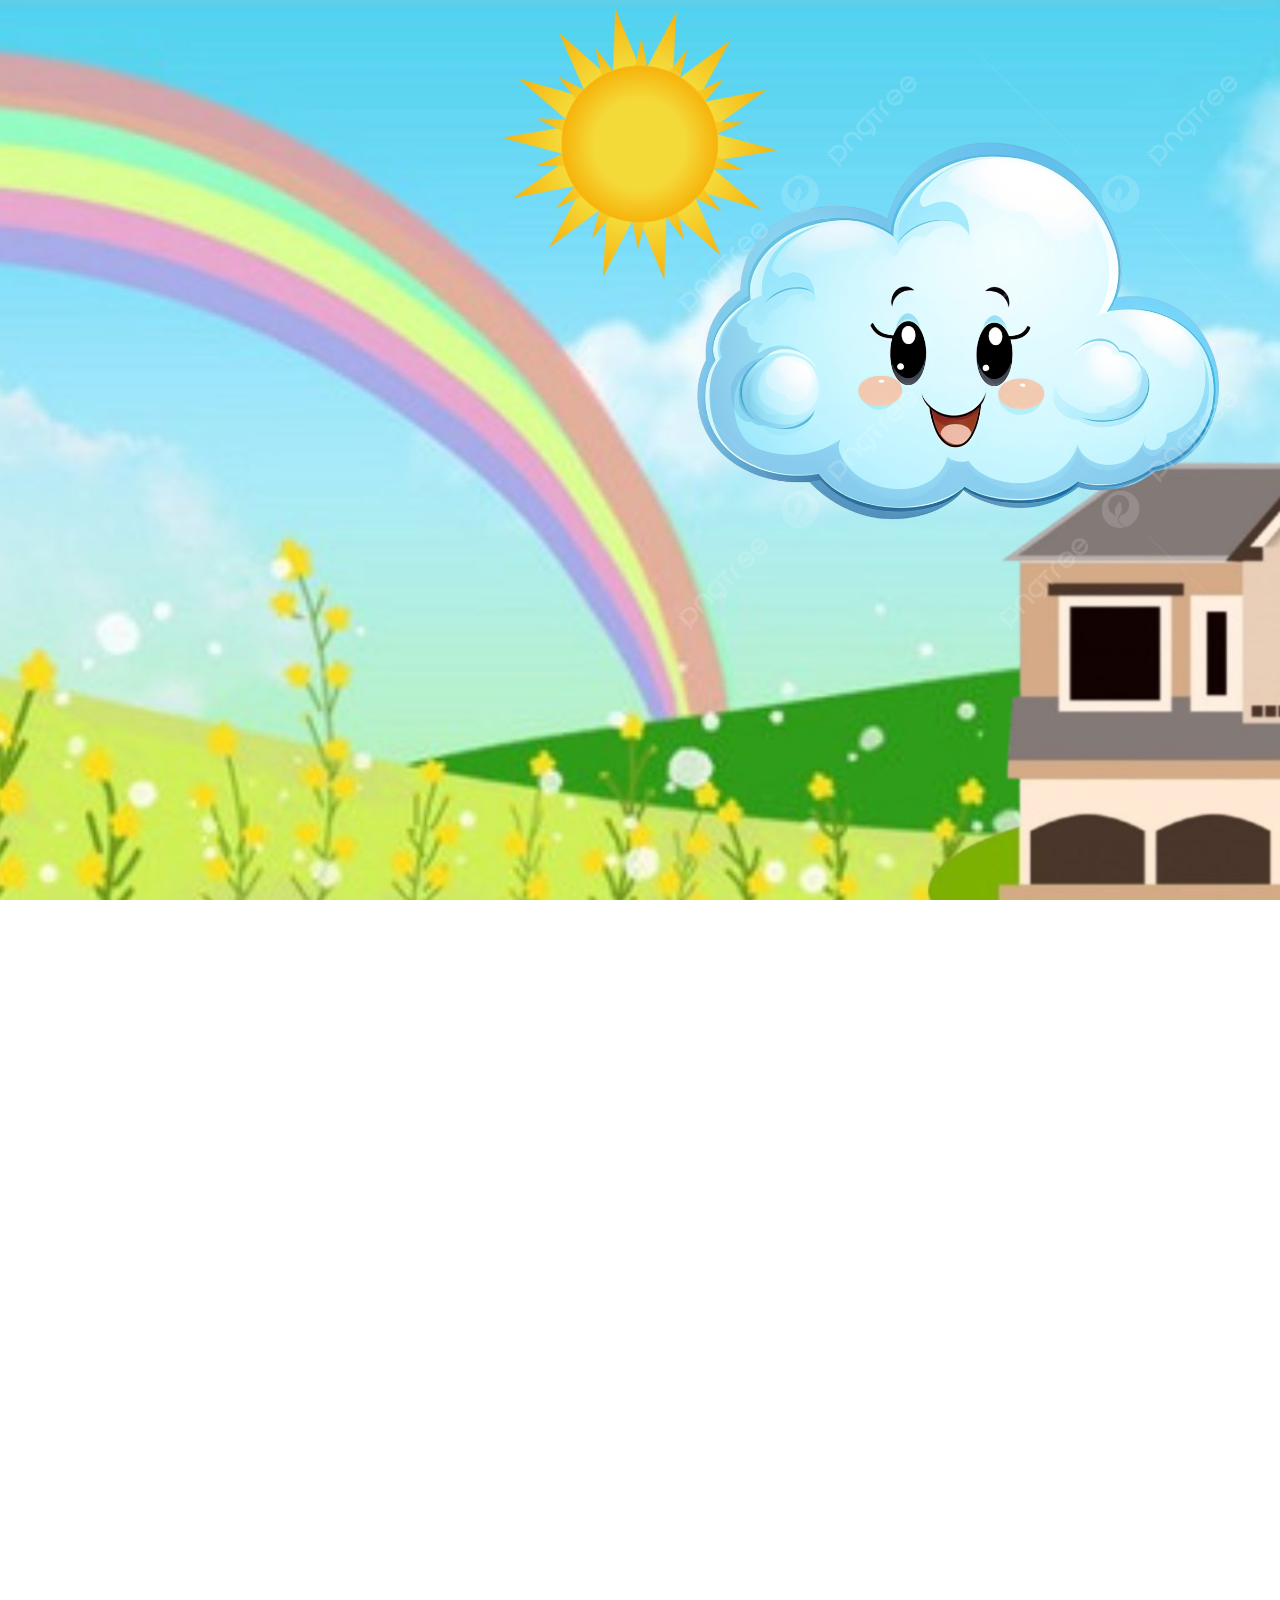
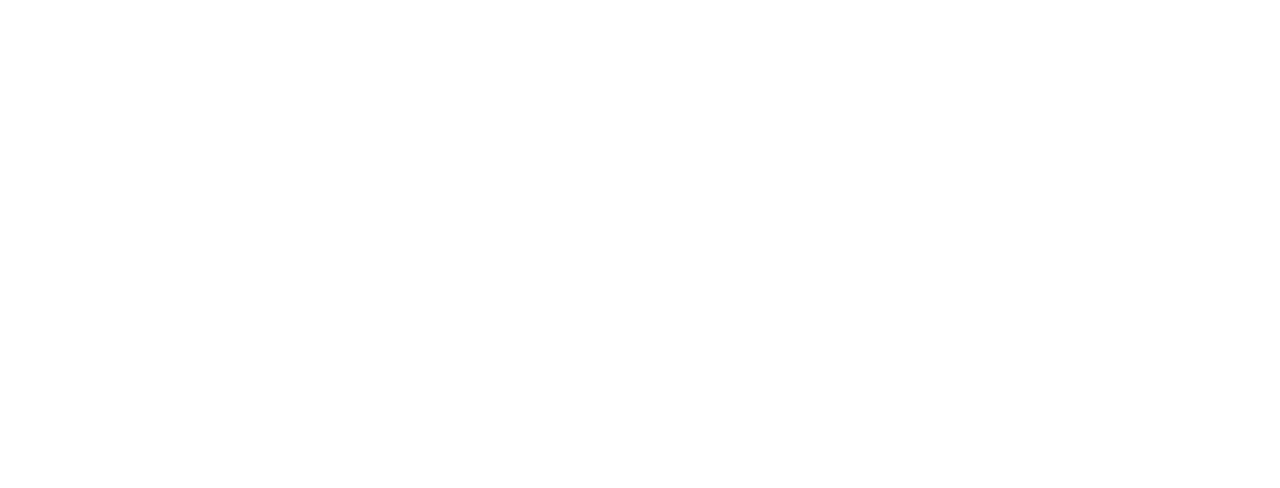
<file: Dia13/index.html>
<!DOCTYPE html>
<html lang="en">
<head>
    <meta charset="UTF-8">
    <meta name="viewport" content="width=device-width, initial-scale=1.0">
    <title>Animations</title>
    <link rel="stylesheet" href="style/style.css">
</head>
<body>
    <div class="solecito"> <img id="sol" src="./img/solecito.png" alt=""></div>
    <div class="nubes"> <img id= "nube" src="./img/nube.png" alt=""></div>
    <div class="gotas">
        <img class="gotita" src="./img/gota.png">
        <img class="gotita" src="./img/gota.png">
        <img class="gotita" src="./img/gota.png">
        <img class="gotita" src="./img/gota.png">
        <img class="gotita" src="./img/gota.png">
        <img class="gotita" src="./img/gota.png">
        <img class="gotita" src="./img/gota.png">
        <img class="gotita" src="./img/gota.png">
        <img class="gotita" src="./img/gota.png">
        <img class="gotita" src="./img/gota.png">
        <img class="gotita" src="./img/gota.png">
        <img class="gotita" src="./img/gota.png">
        <img class="gotita" src="./img/gota.png">
        <img class="gotita" src="./img/gota.png">
        <img class="gotita" src="./img/gota.png">
        <img class="gotita" src="./img/gota.png">
        <img class="gotita" src="./img/gota.png">
        <img class="gotita" src="./img/gota.png">
        <img class="gotita" src="./img/gota.png">
        <img class="gotita" src="./img/gota.png">
    </div>
    <div class="florcita"><img id="tulipan" src="./img/tulipan.png" ></div>
    <div class="text">
        <p id="n1" class="textico">3</p>
        <p id="n2" class="textico">2</p>
        <p id="n3" class="textico">1</p>
        <p id="accion" class="textico">¡Accion!</p>
    </div>

    </div>
</body>
</html>
</file>
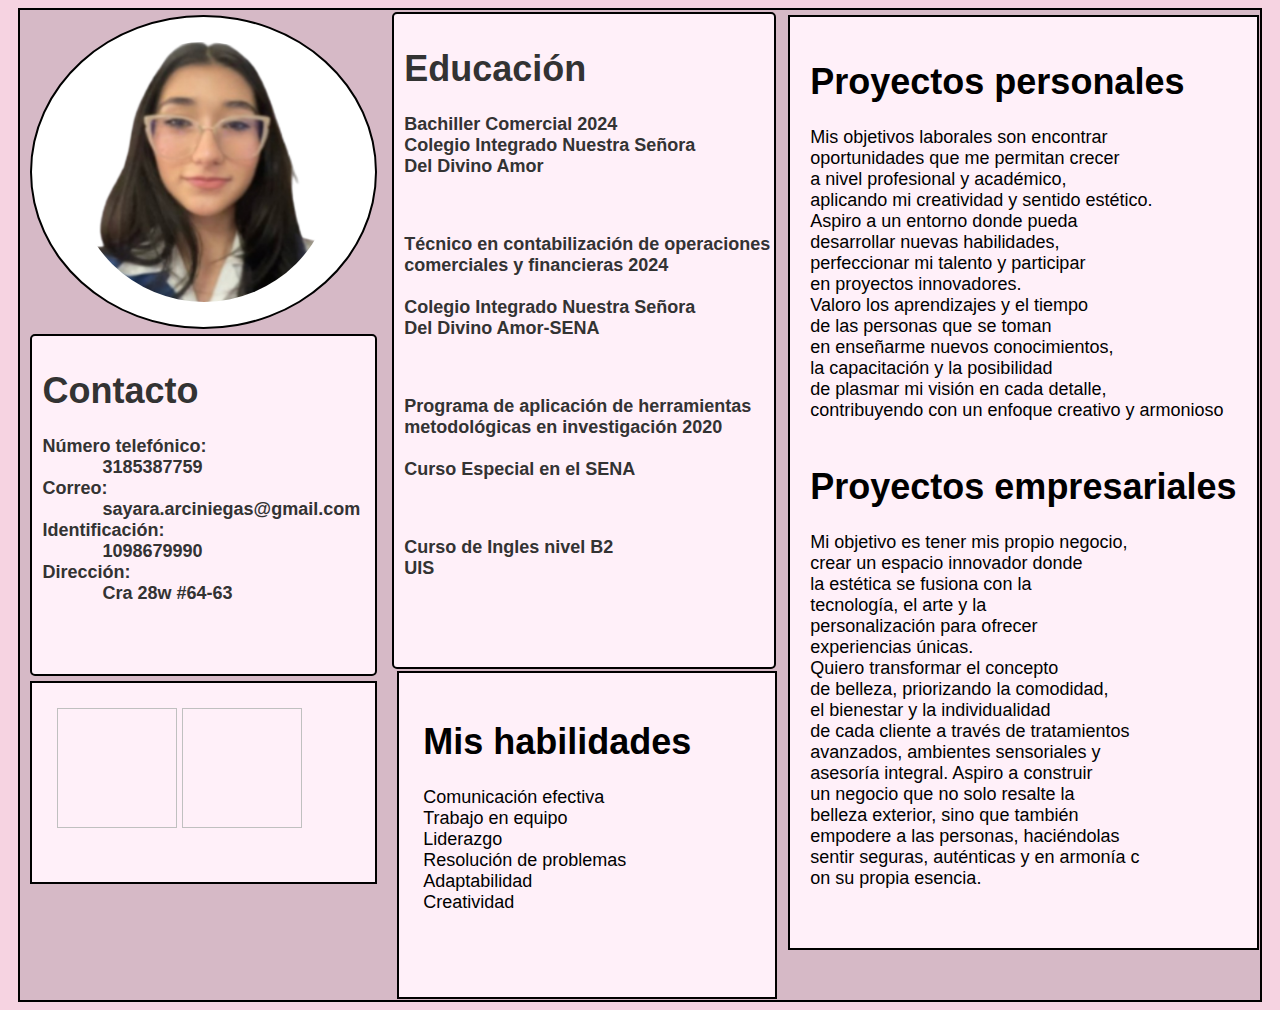
<file: Dia2/index.html>
<!DOCTYPE html>
<!--Hoja de Vida-->
<html>
<head>
    <meta charset="UTF-8">
    <meta http-equiv="X-UA-Compatible" content="IE=edge">
    <meta name="viewport" content="width=device-width, initial-scale=1.0">
    <title>Hoja de Vida</title>
    <link rel="stylesheet" href="./style/style.css">
</head>
<body>
<!--Div para modifcar el content del cada cuadro-->
    <div class="content">
        <div class="columna1">
<!--Div para modifiar las columnas de los contenidos-->
            <div class="columna1_1">
                <img id="foto" src="./foto/foto.png" alt="" width="260" height="260">
<!--Div para la Foto de la Hoja de vida con sus parametros-->
            </div>
            <div class="columna1_2 contacto">
                <!--Div para el desarrollo de la informacion de contacto-->
                <h1>Contacto</h1>
                <pre  style="font-family: 'Arial', sans-serif; "><Strong>Número telefónico:</Strong>
            3185387759
<strong>Correo:</strong>
            sayara.arciniegas@gmail.com 
<strong>Identificación:</strong>
            1098679990
<strong>Dirección:</strong>
            Cra 28w #64-63 
  
                </pre>
            </div>
            <div class="columna1_3">
                <!--Div para los certificados-->
                <img id="foto2"  alt=""
                width="120" height="120">
                <img id="foto3"  alt=""
                width="120" height="120">
                <h1>
            </div>
        </div>

        <div class="columna2">
            <div class="columna2_1 educacion">
                <!--Div para La informacion academica de -->
                <h1>Educación</h1>
                <pre style="font-family: 'Arial', sans-serif; ">
<p>Bachiller Comercial 2024
Colegio Integrado Nuestra Señora 
Del Divino Amor
</p>
<p>Técnico en contabilización de operaciones
comerciales y financieras 2024

Colegio Integrado Nuestra Señora 
Del Divino Amor-SENA</p>
<p>Programa de aplicación de herramientas 
metodológicas en investigación 2020
    
Curso Especial en el SENA
</p>
<p>Curso de Ingles nivel B2
UIS
</p>
                </pre>
            </div>
            <div class="columna2_2">
                <!--Div para las habilidades de la segunda fila-->
                <h1>Mis habilidades</h1>
                <pre style="font-family: 'Arial', sans-serif;">
Comunicación efectiva
Trabajo en equipo
Liderazgo
Resolución de problemas
Adaptabilidad
Creatividad

                </pre>
            </div>
        </div>

        <div class="columna3">
            <!--Div para -->
            <div class="columna3_1">
                <h1>Proyectos personales</h1>
                <pre style="font-family: 'Arial', sans-serif;">
Mis objetivos laborales son encontrar 
oportunidades que me permitan crecer 
a nivel profesional y académico, 
aplicando mi creatividad y sentido estético. 
Aspiro a un entorno donde pueda 
desarrollar nuevas habilidades, 
perfeccionar mi talento y participar 
en proyectos innovadores. 
Valoro los aprendizajes y el tiempo 
de las personas que se toman
en enseñarme nuevos conocimientos, 
la capacitación y la posibilidad
de plasmar mi visión en cada detalle, 
contribuyendo con un enfoque creativo y armonioso
                </pre>

                <h1>Proyectos empresariales</h1>
                <pre style="font-family: 'Arial', sans-serif;">
Mi objetivo es tener mis propio negocio,
crear un espacio innovador donde 
la estética se fusiona con la 
tecnología, el arte y la 
personalización para ofrecer 
experiencias únicas. 
Quiero transformar el concepto 
de belleza, priorizando la comodidad, 
el bienestar y la individualidad 
de cada cliente a través de tratamientos 
avanzados, ambientes sensoriales y 
asesoría integral. Aspiro a construir 
un negocio que no solo resalte la 
belleza exterior, sino que también 
empodere a las personas, haciéndolas 
sentir seguras, auténticas y en armonía c
on su propia esencia.
                </pre>
            </div>
    </div>
</body>
</html>

<!-- Desarrollado por : Sayara Aparicio - C.C:1.098.679.990-->
</file>
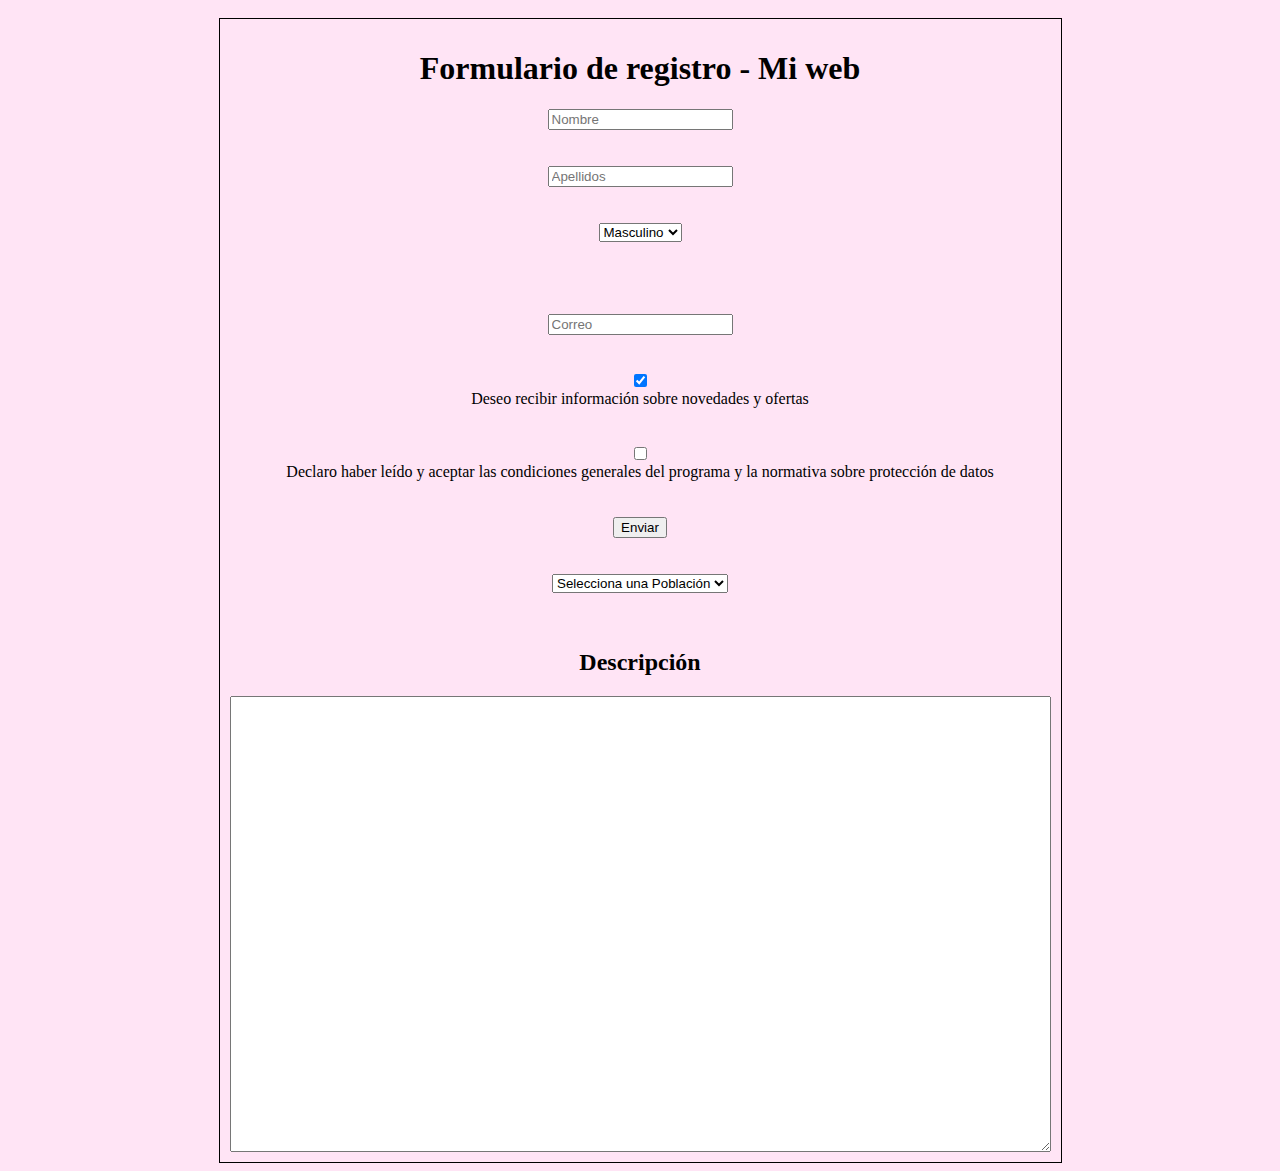
<file: Dia4/index.html>
<!DOCTYPE html>
<html>
<head>
    <title>Formulario de registro - Mi web</title>
    <link rel="stylesheet" type="text/css" href="./style/style.css">
</head>
<body>
    <form class="formulario" action="" method="post">
             <h1>Formulario de registro - Mi web</h1>
        <input class="primero" type="text" name="nombre" id="nombre" placeholder="Nombre" maxlength="50"/>
        <br/>
        <br/>
        <input class="segundo" type="text" name="apellidos" id="apellidos" placeholder="Apellidos" maxlength="50"/>
        <br/>
        <br/>
        <select>
            <option>Masculino</option>
            <option>Femenino</option>
        </select><br><br>
        <br/>
        <br/>
        <input class="tercero" type="email" name="email" id="email" placeholder="Correo"/>
        <br/>
        <br/>
        <input class="cuarto" type="checkbox" name="terminos" id="terminos" checked/>
        <label for="terminos">Deseo recibir información sobre novedades y ofertas</label>
        <br/>
        <br/>
        <input class="quinto" type="checkbox" name="terminos" id="terminos">
        <label for="terminos">Declaro haber leído y aceptar las condiciones generales del programa y la normativa sobre protección de datos</label>
        <br/>
        <br/>
        <input class="sexto" type="submit" value="Enviar"/>
        <br/>
        <br/>
        <select name="Población" id="Población">
            <option value="selecciona">Selecciona una Población</option>
            <option value="Bucaramanga">Bucaramanga</option>
            <option value="Giron">Giron</option>
            <option value="Floridablanca">Floridablanca</option>
            <option value="Piedecuesta">Piedecuesta</option>
        </select>
        <br/>
        <br/>
        <label for="comentarios"><h2>Descripción</h2></label>
        <textarea name="comentarios" id="comentarios" cols="100" rows="30">
        </textarea>

    </form>
</body>
</html>
</file>
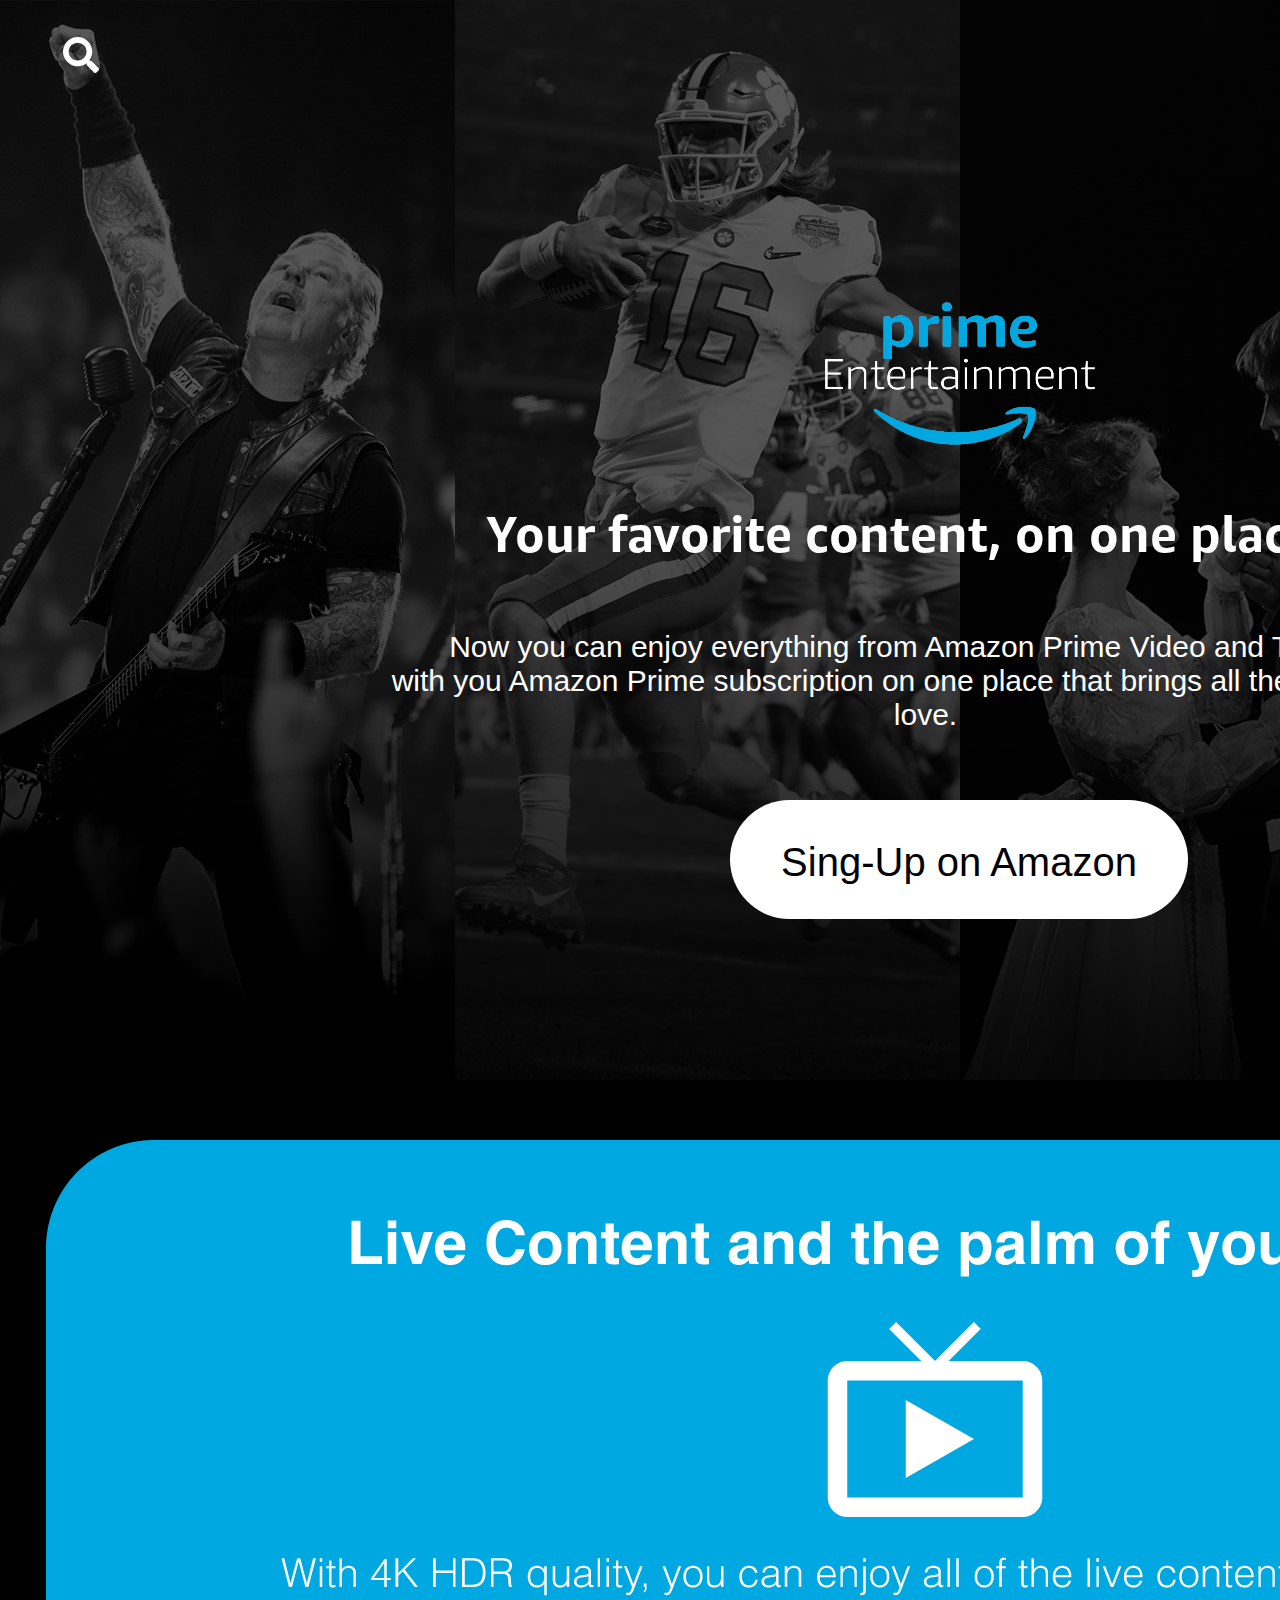
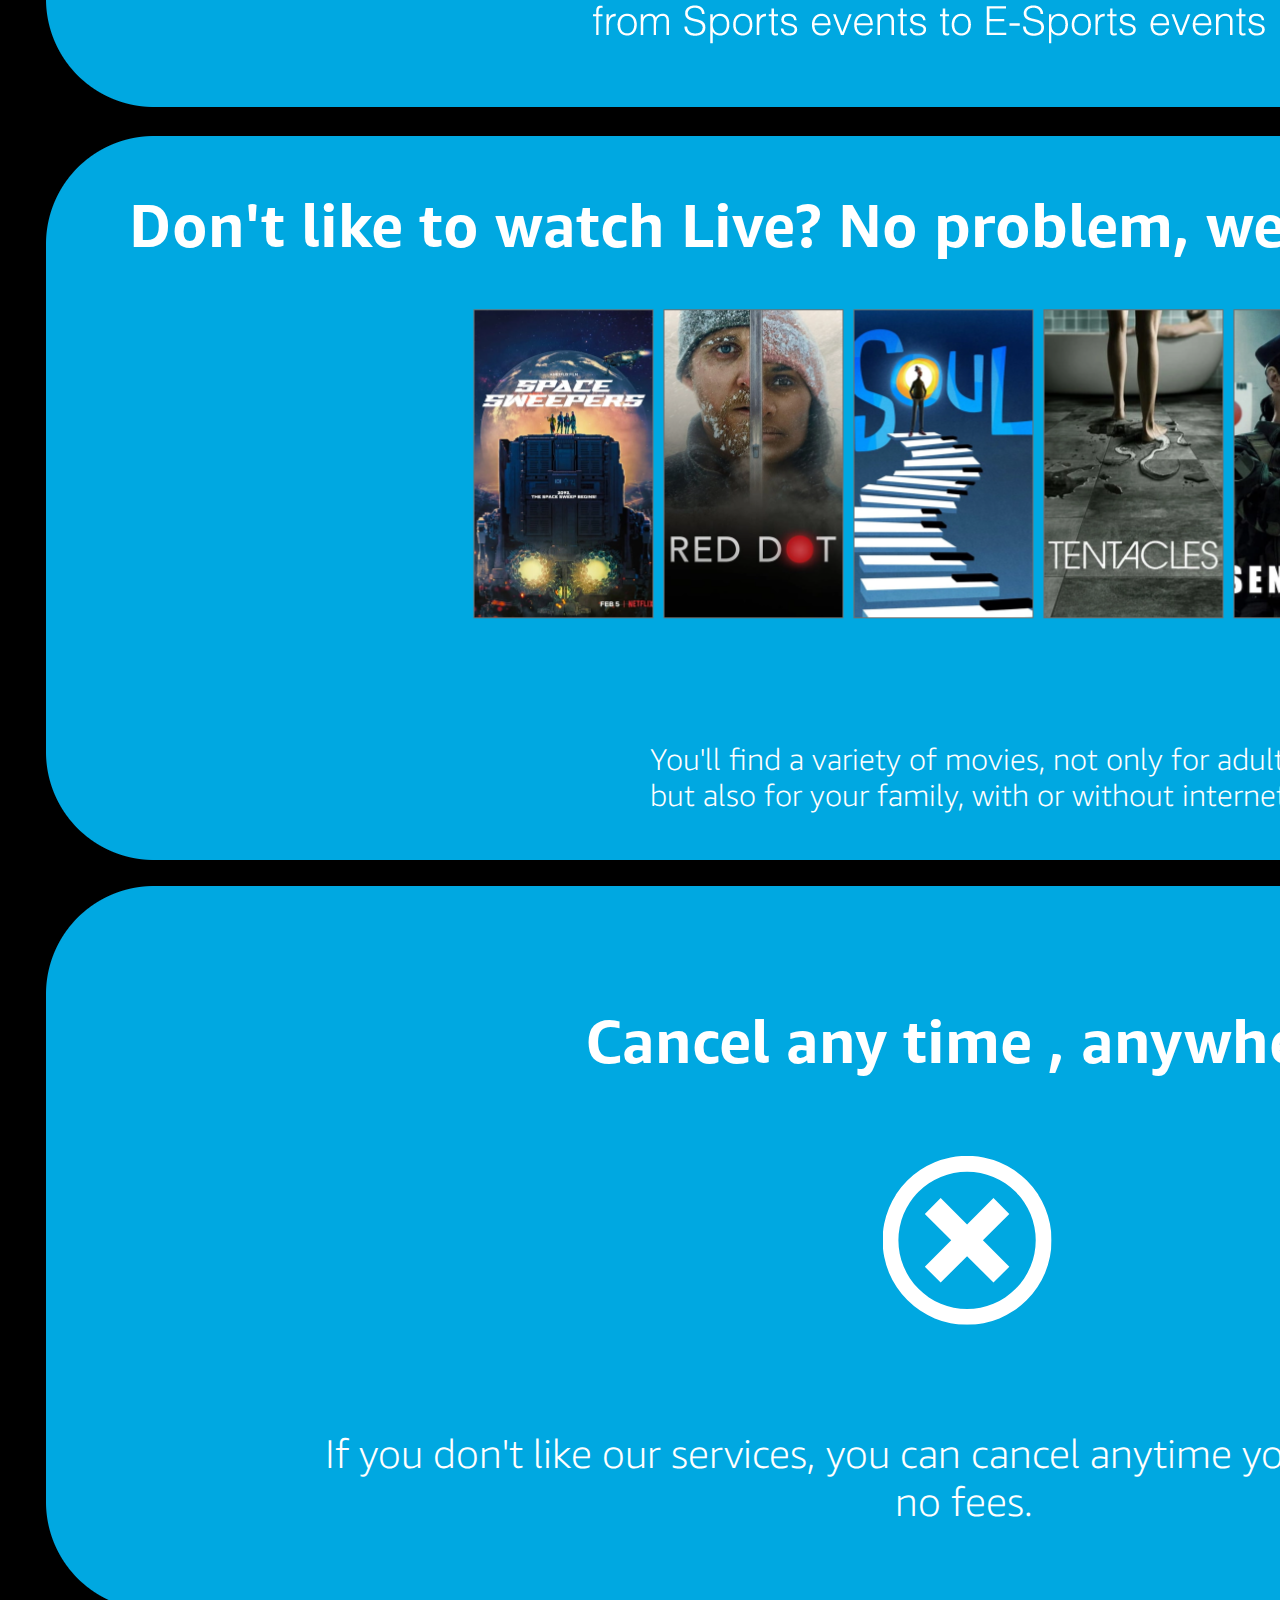
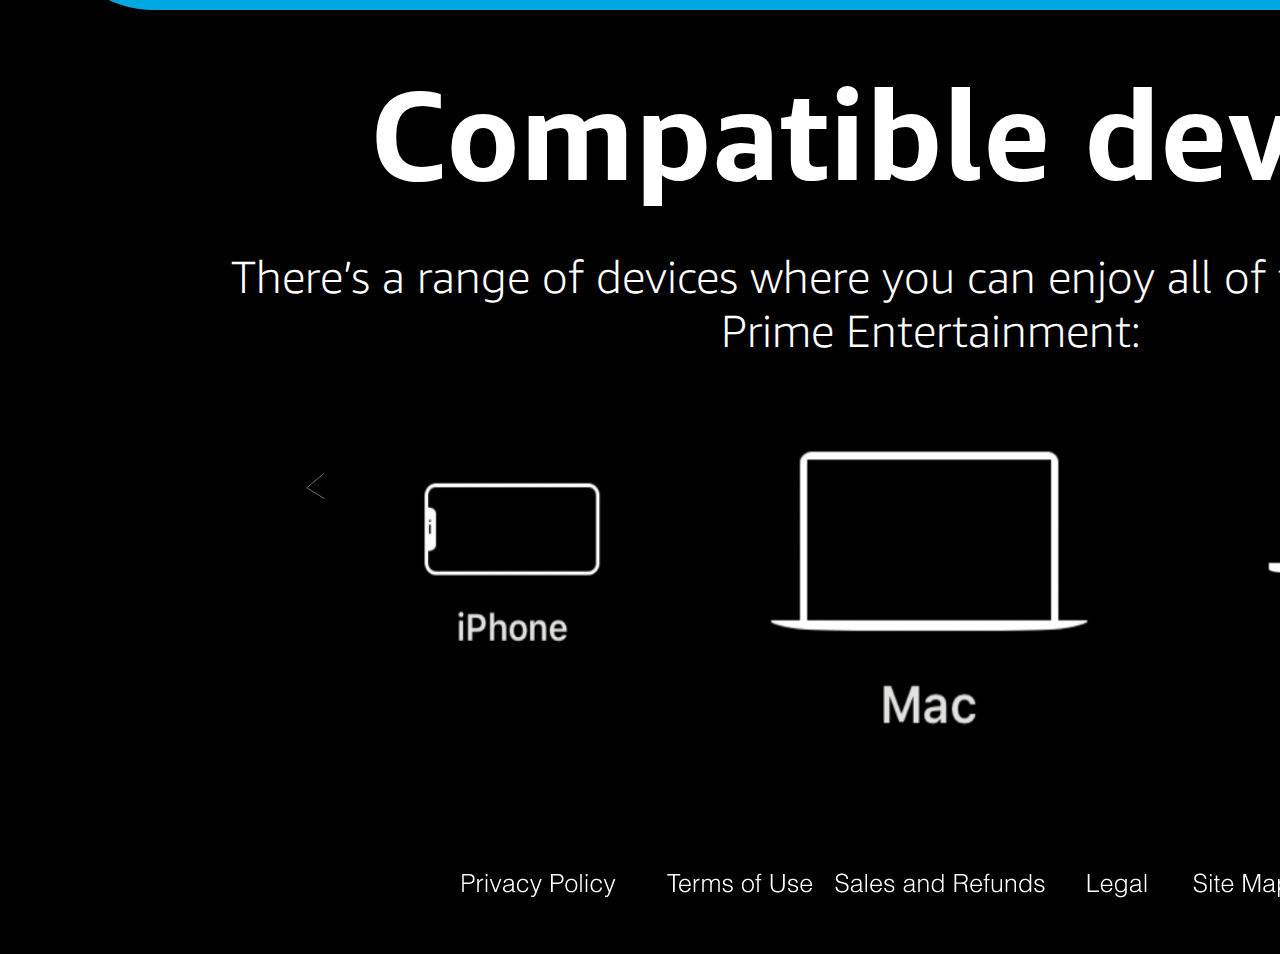
<file: Dia5/index.html>
<!DOCTYPE html>
<html>

<head>
    <title>PrimeVideo</title>
    <link rel="stylesheet" type="text/css" href="./style/style.css">
</head>

<body>
    <img id="foto1" src="./fotos/FondoTwitch.png">
    <img id="foto2" src="./fotos/Icon awesome-search.svg" alt="imagen2">
    <img id="foto3" src="./fotos/LogoPrimeE2.png" alt="imagen3">
    <div class="div1">
        <pre class="log">Login</pre>
    </div>
    <div class="div2">
        <h1 class="d2">Your favorite content, on one place only.</h1>
    </div>
    <div class="div3">
        <pre class="d3">
                 Now you can enjoy everything from Amazon Prime Video and Twitch Prime
           with you Amazon Prime subscription on one place that brings all the entertaiment you
            love.
        </pre>
        <div class="div4">
            <pre class="d4">
Sing-Up on Amazon
        </pre>
        </div>
        <div class="content">
            <img id="ft5" src="./fotos/Group 2.png" alt="content">
        </div>

        <div class="pelis">
            <img id="ft6" src="./fotos/Rectangle 3.png" alt="content">
            <div class="peliculas">
                <h2>Don't like to watch Live? No problem, we got you covered</h2>
                <div class="movie">
                    <img src="./fotos/Rectangle 4.png" alt="">
                    <img src="./fotos/Rectangle 4-1.png" alt="">
                    <img src="./fotos/Rectangle 4-2.png" alt="">
                    <img src="./fotos/Rectangle 4-3.png" alt="">
                    <img src="./fotos/Rectangle 4-4.png" alt="">
                </div>
                <pre id="txt">
You'll find a variety of movies, not only for adults 
but also for your family, with or without internet. 24/7. On demand.</pre>
            </div>
        </div>

        <div class="cancel">
            <img id="ft7" src="./fotos/Rectangle 3.png" alt="">
            <div class="cancelar">
                <h2>Cancel any time , anywhere</h2>
                <img id="iconx" src="./fotos/Icon metro-cancel.svg" alt="">
                <pre>
If you don't like our services, you can cancel anytime you want, no contracts, 
                                                         no fees.
            </pre>
            </div>
        </div>
        <div class="compatible">
            <div class="contenido">
                <h1>Compatible devices</h1><br>
                <pre>There’s a range of devices where you can enjoy all of the content available in 
                                        Prime Entertainment:</pre>
            </div>
            <div class="dispo">
                <img class="flecha" src="./fotos/Flecha.svg" alt="">
                <img class="iphone" src="./fotos/Image 2.png" alt="">
                <img class="mac" src="./fotos/Image 1.png" alt="">
                <img class="pc" src="./fotos/Image 3.png" alt="">
            </div>
            <div class="policy">
                <img class="privacy" src="./fotos/Group 5.png" alt="">
            </div>
        </div>
</body>

</html>
</file>
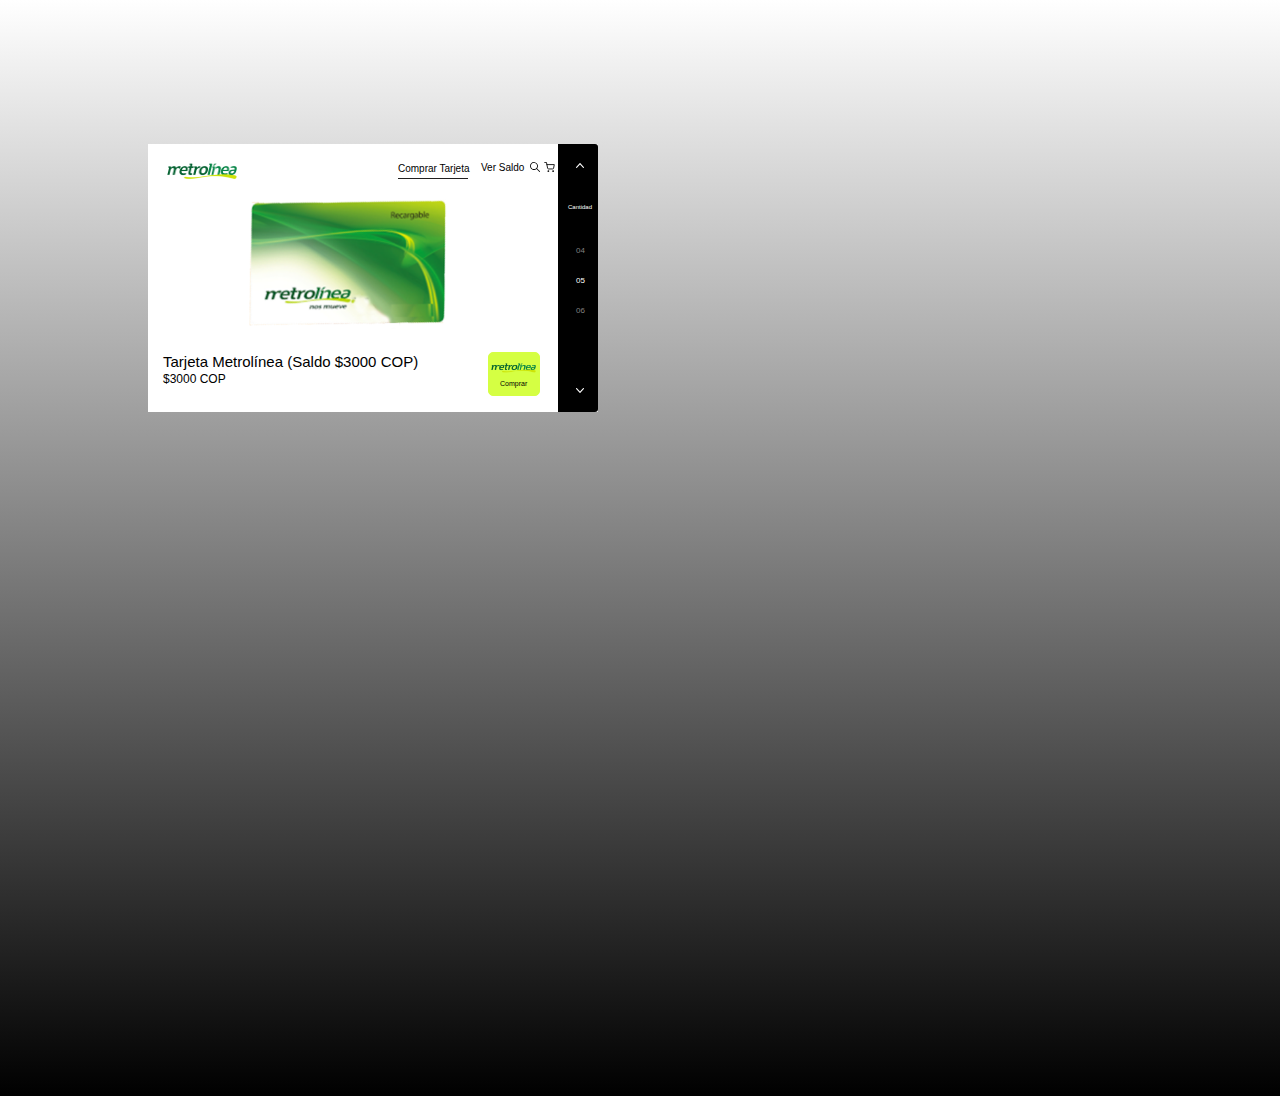
<file: Dia7/index.html>
<!DOCTYPE html>
<html lang="en">
<head>
    <meta charset="UTF-8">
    <meta name="viewport" content="width=device-width, initial-scale=1.0">
    <link rel="stylesheet" href="./style.css/style.css">
    <title>Metrolinea</title>
</head>
<body>
    <div class="blanco">
        <div class="rblanco"></div> 
        <div class="logo">
            <img id="loguito" src="./img/Metrolínea_logo.svg.png" alt="">
            <div class="recverde"></div>
            <div class="content">
                <img id="loguito2" src="./img/Metrolínea_logo.svg.png" alt="">
                <p id="comptarjeta">Comprar Tarjeta</p>
                <img id="Tarjeta" src="./img/Metrolinea.png" alt="">
                <img id="linea" src="./img/Line 1.png" alt="">
                <a href="pagina2.html" class="button">Ver Saldo</a>
                <img id="lupa" src="./img/Icon ionic-ios-search.svg" alt="">
                <img id="carrito" src="./img/Icon feather-shopping-cart.svg" alt="">
                <p class="texto">Tarjeta Metrolínea (Saldo $3000 COP)</p>
                <p class="texto2">$3000 COP</p>
                <p class="comprar"> Comprar</p>
            </div>
    </div>
    <div class="negro"> 
        <div id="rnegro"></div>
        <img id="flechaup" src="./img/Icon ionic-ios-arrow-up.svg">
        <img id="flechadown" src="./img/Icon ionic-ios-arrow-down.svg">
        <p class="n4">04</p>
        <p class="n5">05</p>
        <p class="n6">06</p>
        <div class="cant">
            <p id="cantidad"> Cantidad</p>
        </div>
    </div>
    </div>
</body>
</html>
</file>
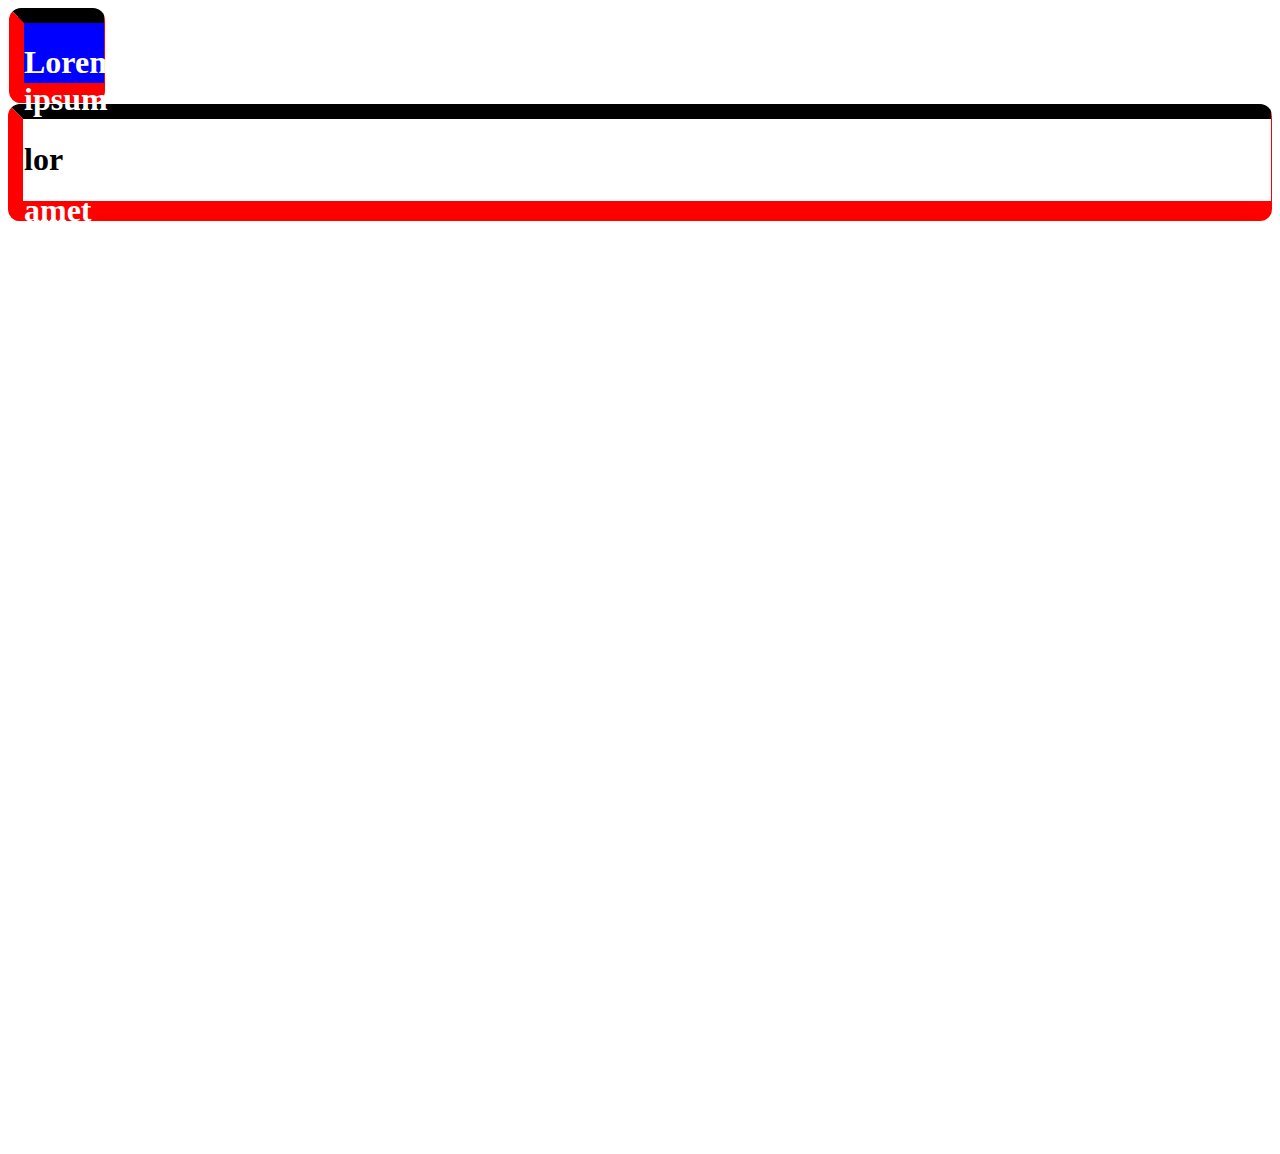
<file: Dia9/index.html>
<!DOCTYPE html>
<html lang="en">
<head>
    <meta charset="UTF-8">
    <meta name="viewport" content="width=device-width, initial-scale=1.0">
    <title>Document</title>
    <link rel="stylesheet" href="./style/style.css">
</head>
<body>
    <!-- Divisiones como modelo de cajas -->
    <div class="div1">
        <h1>Lorem ipsum dolor sit amet consectetur adipisicing elit. Consectetur, necessitatibus voluptate placeat, doloribus voluptas perferendis nisi ullam est officiis impedit, quia doloremque atque nobis ipsum eveniet. Itaque minus voluptatum dolores?</h1>
    </div>
    <div class="div2">
        <h1>lor</h1>
    </div>
    
</body>
</html>
</file>
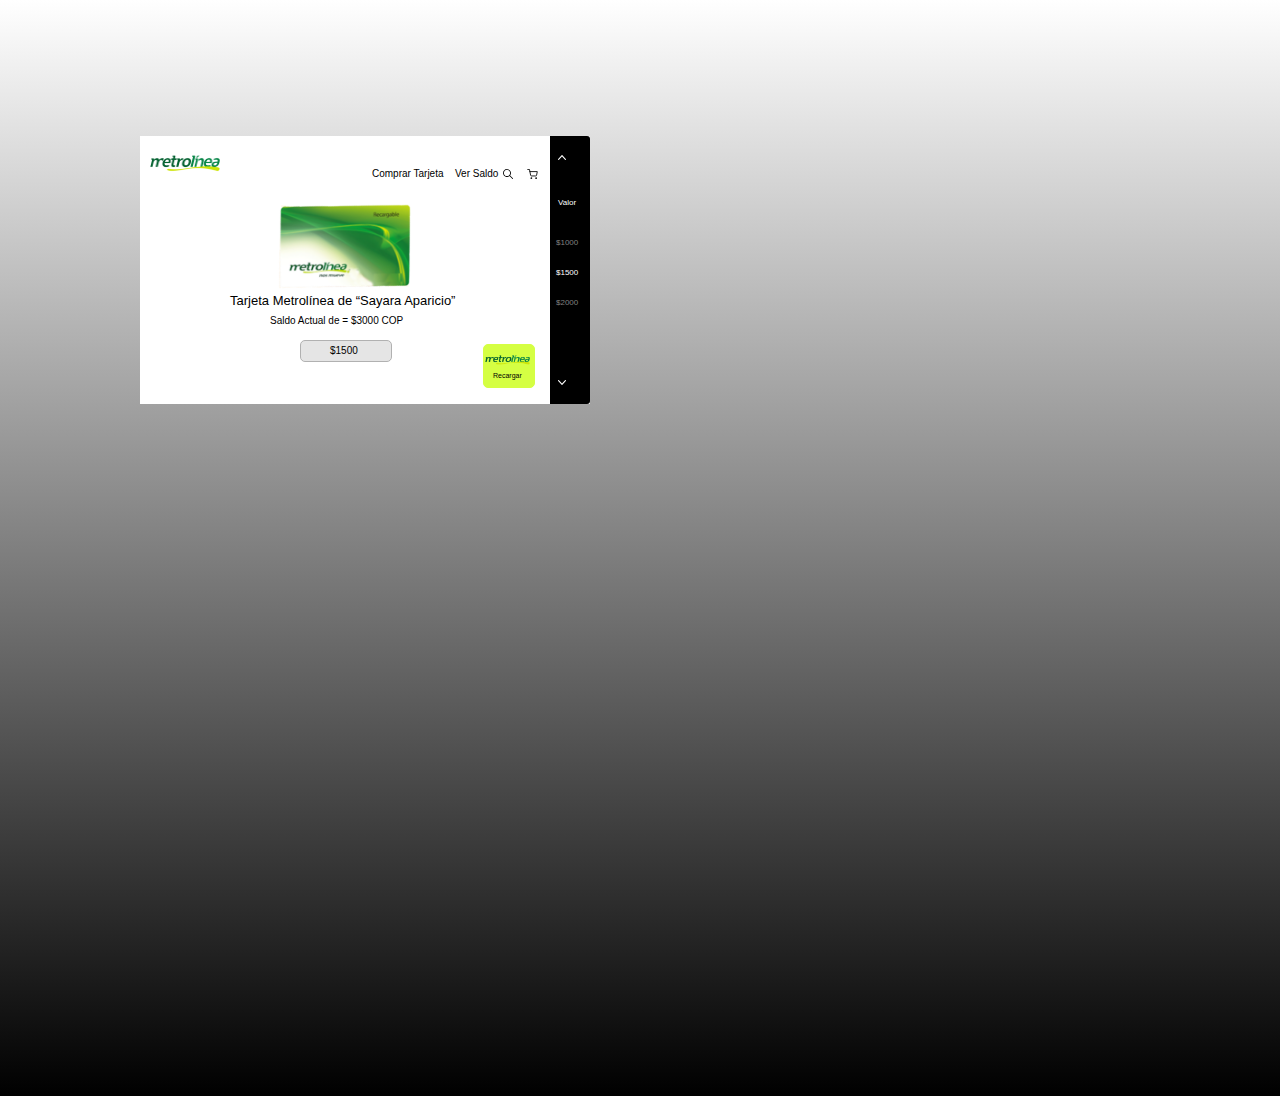
<file: Dia7/pagina2.html>
<!DOCTYPE html>
<html lang="en">
<head>
    <meta charset="UTF-8">
    <meta name="viewport" content="width=device-width, initial-scale=1.0">
    <title>Metrolínea2.0</title>
    <link rel="stylesheet" href="./style.css/style2.css">
</head>
<body>
    <div class="all">
    <div class="cuadritos">
        <div class="rblanco"></div> 
        <img id="loguito" src="./img/Metrolínea_logo.svg.png" alt="">
        <div class="recverde"></div>
    <a href="index.html" class="button">Comprar Tarjeta</a>
    <p id="saldo">Ver Saldo</p>
    <img id="loguito2" src="./img/Metrolínea_logo.svg.png" alt="">
    <img id="lupita" src="./img/Icon ionic-ios-search.svg">
    <img id="carrito" src="./img/Icon feather-shopping-cart.svg" alt="">
    <img id="Tarjeta" src="./img/Metrolinea.png" alt="">
    <p class="texto">Tarjeta Metrolínea de “Sayara Aparicio”</p>
    <p class="texto2">Saldo Actual de = $3000 COP</p>
    <p class="recarga"> Recargar</p>
    <div class="rectangulo">
    </div>
    <p class="mil"> $1500 </p>
    </div>
    <div class="rnegro">
        <div id="rnegro"></div> 
        <img id="flechaup" src="./img/Icon ionic-ios-arrow-up.svg">
        <img id="flechadown" src="./img/Icon ionic-ios-arrow-down.svg">
        <p class="valor">Valor</p>
        <p class="milpesos">$1000</p>
        <p class="milqui">$1500</p>
        <p class="dosmil">$2000</p>

    </div>
    </div>
    
</body>
</html>
</file>
<file: Dia13/style/style.css>
body {
    margin: 0;
    image-rendering: auto;
    background: url('../img/fondo.jpg');
    background-size: cover;
    background-attachment: fixed;
}

.solecito {
    display: flex;
    justify-content: center;
}

#sol {
    width: 40%;
    height: 40%;
    top: 0;
    animation: sol 15s linear;
 

}

@keyframes sol {
    0% {opacity: 0;}
    100% {opacity: 1;}
  }


.nubes{
    display: flex;
    justify-content: flex-end;
    height: 100vh;
}
#nube {  
    width: 50%;
    height: 70%;
    position: absolute;
    top: 4%;
    animation: nubesita 2s forwards ease-in-out;

}
@keyframes nubesita{
    from{
        transform: translateX(100vw);
    }
    to{
        transform: translateX(-600px);
    }
}

@font-face {
    font-family: 'myFont';
    src: url(../font/Muthiara\ demo\ version.otf);
    color: pink;
}

.text {
    position: absolute;
    top: 30%;
    left: 50%;
    display: flex;
    justify-content: center;
    align-items: center;
    height: 100vh;
    flex-direction: column;
    font-family: 'myFont';
}

.textico {
    position: absolute;
    opacity: 0;
    animation: conteo 1s linear forwards;
    font-size: 100px;
    font-family: 'myFont'; 
}

#n1 {
    animation-delay: 0.2s;
}

#n2 {
    animation-delay: 0.5s;
}

#n3 {
    animation-delay: 1s;
}

#accion {
    animation-delay: 1.5s;
    font-weight: bold;
    color: rgb(255, 135, 191);
}

@keyframes conteo {
    0% {
        opacity: 0;
        transform: scale(0.5);
    }

    50% {
        opacity: 1;
        transform: scale(1.2);
    }

    100% {
        opacity: 0;
        transform: scale(1);
    }
}

.gotita {
    position: absolute;
    width: 20px; 
    visibility: hidden;
    animation: caer 5s linear infinite, desaparecer 0s linear forwards;
    opacity: 10;
  }
  
  @keyframes caer {
    from {
      transform: translateY(-1050px) ; visibility: visible;;
      opacity: 20;
    }
    to {
      transform: translateY(100vh);
      opacity: 0;
    }
  }

  @keyframes desaparecer {
    to {
      opacity: 0;
      visibility: hidden;
    }
  }

  .gotas {
    position: absolute;
    top:60%;
    left: 20%;
    width: 100vw;
    height: 100vh;
    overflow: hidden;
  }

  .gotita:nth-child(1) { left: 5%; animation-duration: 3s; animation-delay: 2s; }
.gotita:nth-child(2) { left: 15%; animation-duration: 3.5s; animation-delay: 2ms; }
.gotita:nth-child(3) { left: 5%; animation-duration: 4s; animation-delay: 1s; }
.gotita:nth-child(4) { left: 10%; animation-duration: 2s; animation-delay: 2s; }
.gotita:nth-child(5) { left: 25%; animation-duration: 2s; animation-delay: 1.5s; }
.gotita:nth-child(6) { left: 15%; animation-duration: 3s; animation-delay: 1.8s; }
.gotita:nth-child(7) { left: 6%; animation-duration: 2s; animation-delay: 2s; }
.gotita:nth-child(8) { left: 7%; animation-duration: 3s; animation-delay: 2s; }
.gotita:nth-child(9) { left: 8%; animation-duration: 3s; animation-delay: 2s; }
.gotita:nth-child(10) { left: 9%; animation-duration: 4s; animation-delay: 2s; }

.gotita:nth-child(11) { left: 8%; animation-duration: 3s; animation-delay: 2s; }
.gotita:nth-child(12) { left: 18%; animation-duration: 3s; animation-delay: 2s; }
.gotita:nth-child(13) { left: 21%; animation-duration: 1s; animation-delay: 2s; }
.gotita:nth-child(14) { left: 8%; animation-duration: 2s; animation-delay: 2s; }
.gotita:nth-child(15) { left: 12%; animation-duration: 3s; animation-delay: 1s; }
.gotita:nth-child(16) { left: 4%; animation-duration: 3s; animation-delay: 2s; }
.gotita:nth-child(17) { left: 6%; animation-duration: 3s; animation-delay: 2s; }
.gotita:nth-child(18) { left: 7%; animation-duration: 2s; animation-delay: 2s; }
.gotita:nth-child(19) { left: 8%; animation-duration: 2s; animation-delay: 3s; }
.gotita:nth-child(20) { left: 5%; animation-duration: 2s; animation-delay: 3s; }

.florcita{
    display: flex;
    justify-content: flex-end;
    height: 100vh;
}

#tulipan{
    width: 10%;
    height: 20%;
    position: absolute;
    top: 85%;
    left: 20%;
    opacity: 0;
    animation: tulipansube 2s ease-out forwards;
    animation-delay: 10s; 
  }
  

  @keyframes tulipansube {
    from {
      top: 100%;
      opacity: 0;
    }
    to {
      top: 85%;
      opacity: 1;
    }
  }
</file>
<file: Dia2/style/style.css>
body{
    background-color: rgb(246, 211, 225);
    font-family: Arial, sans-serif;
    font-size: large;
    display: flex;
    justify-content: center;
}

.content {

    display: flex;
}

.content {
    background-color: rgb(214, 185, 198);
    border: 2px solid black;
}
#foto {
    border-radius: 90%;
    display: block;
    margin: auto;
}
.columna1_1 {
    background-color: white;
    padding: 25px;
    margin: 5px 10px;
    border: 2px solid black;
    border-radius: 100%;
}

.columna1_2 {
    background-color: rgb(255, 240, 249);
    padding: 25px;
    margin: 5px 10px;
    border: 2px solid black;
    border-radius: 100%;
}

.contacto {
    font-family: 'Arial', sans-serif; /* Cambia la fuente */
    font-style: georgia; /* Hace que el texto sea cursivo */
    font-weight: bold; /* Hace que el texto sea negrita */
    color: #333; /* Color de texto oscuro */
    padding: 10px; /* Agrega un poco de espacio alrededor del texto */
    border-radius: 5px; /* Bordes redondeados */
}

.columna1_3 {
    background-color: rgb(255, 240, 249);
    padding: 25px;
    margin: 5px 10px;
    border: 2px solid black;
}

.columna2_1 {
    background-color: rgb(255, 240, 249);
    padding: 24px;
    margin: 2px 5px;
    border: 2px solid black;
    width: 90%;
    border-radius: 100%;

}
.educacion {
    font-family: 'Arial', sans-serif; /* Cambia la fuente */
    font-style: georgia; /* Hace que el texto sea cursivo */
    font-weight: bold; /* Hace que el texto sea negrita */
    color: #333; /* Color de texto oscuro */
    padding: 10px; /* Agrega un poco de espacio alrededor del texto */
    border-radius: 5px; /* Bordes redondeados */
}

ul {
    list-style-type: none; /* Elimina los puntos de la lista */
    padding-left: 0; /* Alinea el texto a la izquierda */
}

li {
    margin-bottom: 10px; /* Espacio entre cada habilidad */
    font-size: 16px; /* Ajusta el tamaño del texto */
}


.columna2_2 {
    background-color: rgb(255, 240, 249);
    padding: 24px;
    margin: 0.6799999px 10px;
    border: 2px solid black;
}

.columna3_1 {
    background-color: rgb(255, 240, 249);
    padding: 20px;
    margin: 5px 1px;
    border: 2px solid black;
}
</file>
<file: Dia4/style/style.css>
body{
    display: flex;
    justify-content: center;
    background-color: rgb(255, 228, 245);
}

.formulario{
    display: flex;
    flex-direction: column;
    justify-content: center;
    align-items: center;
    background-color: rgb(255, 228, 245);
    border: 1px solid black;
    padding: 10px;
    margin-top: 10px;
}
.primero{
    align-items: center;
}

.segundo{
    align-items: center;
}

.tercero{
    align-items: center;
}


.quinto{
    align-items: center;
}

.sexto{
    align-items: center;
}
</file>
<file: Dia5/style/style.css>
body{
    margin: 0;
    background-color: black;
    background-size: cover;
    background-image: no-repeat;
    font-family: 'Amazon Ember', sans-serif;
}

@font-face {
    font-family: 'Amazon Ember';
    src: url('../fonts/Amazon\ Ember\ Light.ttf') format('truetype');
    font-weight: 300; 
    font-style: normal;
}

@font-face {
    font-family: 'Amazon Ember';
    src: url('../fonts/Amazon\ Ember\ Bold.ttf') format('truetype');
    font-weight: 700; 
    font-style: normal;
}

#foto1{
    width: 1920px;
    height: 1080px;
}

#foto2{
    position: absolute;
    top: 37px;
    left: 63px;
    width: 36px;
    height: 36px;
    display: block;

}

#foto3{
    position: absolute;
    top: 227px;
    left: 682px;
    width: 556px;
    height: 313px;
    display: block;
    margin-top: -10px;
}

#foto4{
    position: absolute;
    display: block;
    top: 30px;
    left: 1695px;
    width: 205px;
    height: 54px;

}

.log {
    font-family: 'Amazon Ember', sans-serif;
    font-style: 'Amazon Ember Light';
}

.div1{
    position: absolute;
    top: 30px;
    left: 1695px;
    width: 205px;
    height: 54px;
    text-align: center;
    font-size: 18px;
    display: block;
    background-color: #FFFFFF;
    border-radius: 20px;
    box-shadow: 0px 4px 4px rgba(0, 0, 0, 0.25);
}

.div2{
    position: absolute;
    text-align: center;
    top: 434px;
    left: 389px;
    width: 1151px;
    height: 60px;
    font-size: 25px;
    color:#FFFFFF;
    display: block;
    font-weight: bold;
    margin-top: 35px;


}
.div2 h1{
    font-weight: bold;
}
.div3{
    position: absolute;
    top: 570px;
    left: 300px;
    width: 1151px;
    height: 60px;
    text-align: center;
    font-size: 25px;
    color:#FFFFFF;
    display: block;
    margin-top: 30px;
}

.div4{
    position: absolute;
    top: 200px;
    left: 430px;
    width: 458px;
    height: 104px;
    text-align: center;
    font-size: 37px;
    display: block;
    background-color: #FFFFFF;
    border-radius: 100px;
     color: black;
     padding-bottom: 15px;
}

.d3 {
    font-family: 'Amazon Ember Light ', sans-serif;
    font-weight: 200;
    text-align: center;
    font-size: 30px;
}

.d4{
    font-family: 'Amazon Ember Light', sans-serif;
    font-weight: 300;
    text-align: center;
    font-size: 40px;
    margin-top: 40px;

}

#ft5{
    position: absolute;
    top: 530px;
    left: calc(50% - 830px); 
    width: 1792px;
    height: 567px;
    margin-top: 10px; 
}

#ft6{
    position: absolute;
    top: 910px;
    left: calc(50% - 830px); 
    width: 1792px;
    height: 724px;
    margin-top: 30px; 
}

.pelis{
    position: relative
}

.pelis .peliculas{
    position : absolute;
    top: 1050px;
    left: 350px;
    width: calc(100% - 500px);
    height: calc(100% - 500px);
    color: white;
    text-align: center;
}

.pelis .peliculas h2{
    margin: 20px 0;
    padding: 30px 0;
    font-weight: bold;
    font-size: 60px;
    margin-top: 5px;
    white-space: nowrap;
    transform: translate(-80%, -70%);
    font-family: 'Amazon Ember', sans-serif;
    font-style: 'Amazon Ember Light';
}

#txt{
    font-family: 'Amazon Ember', sans-serif;
    font-style: 'Amazon Ember Light';
    font-size: 30px;
    text-align: center; 
}

.pelis .peliculas .movie{
    display: flex;
    justify-content: center;
    size-adjust: 100%;
    gap: 10px;
    margin: 20px 0;
    transform: translate(-5%, -30%);
}

.pelis .peliculas .movie img{
    width: 180px;
    height: 309px;
    top: 1670px;
    left: 863px; 
    size-adjust: 100%;
}

.pelis .peliculas .p{
    margin:10px 0;
    font-size: 16px;
}

#ft7 {
    position: absolute;
    top: 1670px;
    left: calc(50% - 830px); 
    width: 1792px;
    height: 724px;
    margin-top: 20px; 
}
.cancel{
    position: relative
}
.cancel .cancelar{
    position : absolute;
    top: 1890px;
    left: 350px;
    width: calc(100% - 500px);
    height: calc(100% - 500px);
    color: white;
    text-align: center;

}

.cancel .cancelar h2{
    margin: 20px 0;
    padding: 30px 0;
    left: calc(50% - 300px);
    font-weight: bold;
    font-size: 60px;
    white-space: nowrap;
    transform: translate(-10%, -100%);
}

#iconx{
    transform: translate(-5%, -60%);
}
.cancel .cancelar pre{

    transform: translate(-50%, -30%);
    font-size: 40px;
    font-family: 'Amazon Ember', sans-serif;
    font-style: 'Amazon Ember Light';
}

.compatible {
    position: relative;
    text-align: center;
    color: white;
    padding: 50px 0;
    top: 2350px;
}

.compatible .contenido {
    position: relative;
    width: 80%;
    margin: 0 auto;
}

.compatible .contenido h1 {
    font-size: 125px;
    margin-bottom: 20px;
    white-space: nowrap;
    transform: translate(-5%, -15%);
    font-family: 'Amazon Ember', sans-serif ;
    font-style: 'Amazon Ember Light';

}

.compatible .contenido pre {
    font-size: 45px;
    margin-bottom: 40px;
    transform: translate(-20%, -70%);
    font-family: 'Amazon Ember', sans-serif ;
    font-style: 'Amazon Ember Light';
    text-align: center;

}

.compatible .dispo{
    display: flex;
    justify-content: center;
    gap: 50px;
}

.compatible .dispositivo {
    text-align: center;
}

.compatible .dispositivo img {
    width: 100px; 
    height: auto;
    margin-bottom: 10px;
    align-items: center;
}

.compatible .dispositivo p {
    font-size: 1000px;
}
.flecha{
    top: 3689px;
    left: 305px;
    width: 19px;
    height: 27px;
   
}
.iphone{
    top: 3606px;
    left: 386px;
    width: 300px;
    height: 280px;
    transform: translate(-5%, -20%);
}
.mac{
    top: 3440px;
    left: 400px;
    width: 400px;
    height: 400px;
    transform: translate(2%, -20%);
}
.pc{
    top: 3587px;
    left: 1261px;
    width: 271px;
    height: 238px;
    transform: translate(20%, -20%);
}

#privacy {
    transform: translate(30%, -20%);
}
</file>
<file: Dia7/style.css/style.css>
body {
    background-image: linear-gradient(white, black);
    height: 1080px;
    width: 1920px;

}
.rblanco{
    background-color: white;
    position:absolute;
    top: 136px;
    left: 140px;
    width: 450px;
    height: 268px;
}


#rnegro {
    position: absolute;
    top: 136px;
    left: calc(30% - 26px);
    width: 40px;
    height: 268px;
    color: black;
    background-color: black;
    border-radius: 0px 3px 3px 0px;
}

.blanco {
    position: relative;
}

.blanco .recblanco {
    position: absolute;
}

#loguito {
    position: absolute;
    top: 155px;
    left: calc(9.3% - 20px);
    width: 70px;
    height: 17px;

}

#comptarjeta {
    white-space: nowrap;
    position: absolute;
    font-size: 10px;
    top: 145px;
    left: 390px;
    width: 2px;
    height: 4px;
    font-family: Arial, Helvetica, sans-serif;
    font-style: Arial;
}

.button {
    font-family: 'Arial';
    font-size: 10px;
    /* Tamaño del texto */
    color: rgb(0, 0, 0);
    /* Color del texto */
    background-color: white;
    /* Color de fondo */
    border: none;
    padding: 3px 5px;
    /* Espaciado interno */
    border-radius: 7px;
    /* Bordes redondeados */
    cursor: pointer;
    transition: background-color 0.3s ease;
    top: 151px;
    left: 468px;
    z-index: 10;
    white-space: nowrap;
    position: absolute;
    text-decoration: none;
    color: black;
}

.button:hover {
    background-color: #218838;
    /* Cambia el color en hover */
}

#linea {
    position: absolute;
    top: 170px;
    left: 390px;
    width: 70px;
    height: 1px;
}

#lupa {
    white-space: nowrap;
    position: absolute;
    top: 154px;
    left: 277px;
    width: 500px;
    height: 10px;

}

#carrito {
    white-space: nowrap;
    position: absolute;
    top: 154px;
    left: 269px;
    width: 545px;
    height: 10px;
}

.texto {
    white-space: nowrap;
    position: absolute;
    font-size: 15px;
    top: 330px;
    left: 155px;
    font-family: Arial, Helvetica, sans-serif;
    font-style: Arial;
}

.texto2 {
    white-space: nowrap;
    position: absolute;
    font-size: 12px;
    top: 352px;
    left: 155px;
    font-family: Arial, Helvetica, sans-serif;
    font-style: Arial;
}

#cuadrito {
    position: absolute;
    top: 344px;
    left: 502px;
    width: 50px;
    height: 47px;

}

.comprar {
    white-space: nowrap;
    position: absolute;
    font-size: 7px;
    top: 365px;
    left: 492px;
    font-family: Arial, Helvetica, sans-serif;
    font-style: Arial;
}

#loguito2 {
    position: absolute;
    top: 355px;
    left: calc(31% - 112px);
    width: 45px;
    height: 10px;

}

#Tarjeta {
    position: absolute;
    top: 170px;
    width: 300px;
    left: 190px;
}

#flechaup {
    position: absolute;
    top: 155px;
    left: 568px;
    width: 8px;
}

#flechadown {
    position: absolute;
    top: 380px;
    left: 568px;
    width: 8px;
}

.n4 {
    position: absolute;
    top: 230px;
    left: 568px;
    width: 8px;
    font-family: Arial, Helvetica, sans-serif;
    font-style: Arial;
    color: grey;
    font-size: 8px;
}

.n5 {
    position: absolute;
    top: 260px;
    left: 568px;
    width: 8px;
    font-family: Arial, Helvetica, sans-serif;
    font-style: Arial;
    color: white;
    font-size: 8px;
}

.n6 {
    position: absolute;
    top: 290px;
    left: 568px;
    width: 8px;
    font-family: Arial, Helvetica, sans-serif;
    font-style: Arial;
    color: grey;
    font-size: 8px;
}


#cantidad {
    position: absolute;
    font-size: 6px;
    top: 190px;
    left: 560px;
    color: white;
    font-family: Arial, Helvetica, sans-serif;
    font-style: Arial;
}

.recverde {
    background-color: #D5FF43;
    border: 0.2px solid #D5FF43;
    border-radius: 5px;
    position: absolute;
    top: 344px;
    left: 480px;
    width: 50px;
    height: 42px;

}
</file>
<file: Dia9/style/style.css>
div{
    /*Creación de bordes en divisiones*/
    
    border-color: red;
    border-width: 1px;
    border-style: dotted;
    border: 1px solid red;
    border-bottom-width: 20px;
    border-left-width: 15px;
    border-top-width: 15px;
    border-top-color: black;
    border-radius: 12px;

}
.div1{
    margin: 1px;
    width: 80px;
    height: 60px;
    color: white;
    background: blue;
    max-width: 100px;
}
.div2{
    padding: 1px;
}
</file>
<file: Dia7/style.css/style2.css>
body {
    background-image: linear-gradient(white, black);
    height: 1080px;
    width: 1920px;
    
}

.rblanco{
    background-color: white;
    position:absolute;
    top: 136px;
    left: 140px;
    width: 450px;
    height: 268px;
}

#rnegro {
    position: absolute;
    top: 136px;
    left: 550px;
    width: 40px;
    height: 268px;
    color: black;
    background-color: black;
    border-radius: 0px 3px 3px 0px;
}


.button {
    font-family: 'Arial';
    font-size: 10px; /* Tamaño del texto */
    color: rgb(0, 0, 0); /* Color del texto */
    background-color: white; /* Color de fondo */
    border: none; 
    padding: 3px 5px; /* Espaciado interno */
    border-radius: 7px; /* Bordes redondeados */
    cursor: pointer;
    transition: background-color 0.3s ease;
    top: 165px;
    left: 367px;
    z-index: 10;
    white-space: nowrap;
    position: absolute;
    text-decoration: none;
    color: black;
}
.button:hover {
    background-color: #218838; /* Cambia el color en hover */
}

#saldo {
    white-space: nowrap;
    position: absolute;
    font-size: 10px ;
    top: 158px;
    left: 455px;
    width: 2px;
    height: 4px;
    font-family: Arial, Helvetica, sans-serif;
    font-style: Arial;
}
#lupita {
    white-space: nowrap;
    position: absolute;
    top: 169px;
    left: 258px;
    width: 500px;
    height: 10px;
 
}

#carrito {
    white-space: nowrap;
    position: absolute;
    top: 169px;
    left: 260px;
    width: 545px;
    height: 10px;
}

.texto {
    white-space: nowrap;
    position: absolute;
    font-size: 13px;
    top: 280px;
    left: 230px;
    text-align: center;
    font-family: Arial, Helvetica, sans-serif;
    font-style: Arial;
}

.texto2 {
    white-space: nowrap;
    position: absolute;
    font-size: 10px;
    top: 305px;
    left: 270px;
    font-family: Arial, Helvetica, sans-serif;
    font-style: Arial;
}

#flechaup {
    position: absolute;
    top: 155px;
    left: 558px;
    width: 8px;
}

#flechadown {
    position: absolute;
    top: 380px;
    left: 558px;
    width: 8px;
}

#loguito {
    position: absolute;
    top:155px;
    left: 150px;
    width: 70px;
    height: 17px;

}
#loguito2 {
        position: absolute;
        top: 355px;
        left: 485px;
        width: 45px;
        height: 10px;
        z-index: 10;
    
}


.recarga {
    white-space: nowrap;
    position: absolute;
    font-size: 7px;
    top: 365px;
    left: 493px;
    font-family: Arial, Helvetica, sans-serif;
    font-style: Arial;
    z-index: 10;
}
#Tarjeta {
    position: absolute;
    top: 190px;
    width: 200px;
    left: 245px;
}
#cuadrito {
    position: absolute;
    top: 344px;
    left: 481px;
    width: 50px ;
    height: 47px;
    z-index: 10;
 
 }

 .rectangulo {
    width: 90px; 
    height: 20px; 
    background-color: #ccc; 
    border: 1px solid #666; 
    border-radius: 5px; 
    position: absolute;
    left: 300px; 
    top: 340px;
    opacity: 0.5;
    z-index: 10;

}

.mil {
    white-space: nowrap;
    position: absolute;
    font-size: 10px;
    top: 335px;
    left: 330px;
    font-family: Arial, Helvetica, sans-serif;
    font-style: Arial;
    z-index: 10;
}

.valor {
    white-space: nowrap;
    position: absolute;
    font-size: 8px;
    top: 190px;
    left: 558px;
    color: white;
    font-family: Arial, Helvetica, sans-serif;
    font-style: Arial;
    z-index: 10;
}

.milpesos {
    white-space: nowrap;
    position: absolute;
    font-size: 8px;
    top: 230px;
    left: 556px;
    color: grey;
    opacity: 1;
    font-family: Arial, Helvetica, sans-serif;
    font-style: Arial;
    z-index: 10;
}

.milqui {
    white-space: nowrap;
    position: absolute;
    font-size: 8px;
    top: 260px;
    left: 556px;
    color: white;
    font-family: Arial, Helvetica, sans-serif;
    font-style: Arial;
    z-index: 10;
}

.dosmil {
    white-space: nowrap;
    position: absolute;
    font-size: 8px;
    top: 290px;
    left: 556px;
    color: grey;
    opacity: 1;
    font-family: Arial, Helvetica, sans-serif;
    font-style: Arial;
    z-index: 10;
}

.recverde {
    background-color: #D5FF43;
    border: 0.2px solid #D5FF43;
    border-radius: 5px;
    position: absolute;
    top: 344px;
    left: 483px;
    width: 50px;
    height: 42px;

}
</file>
